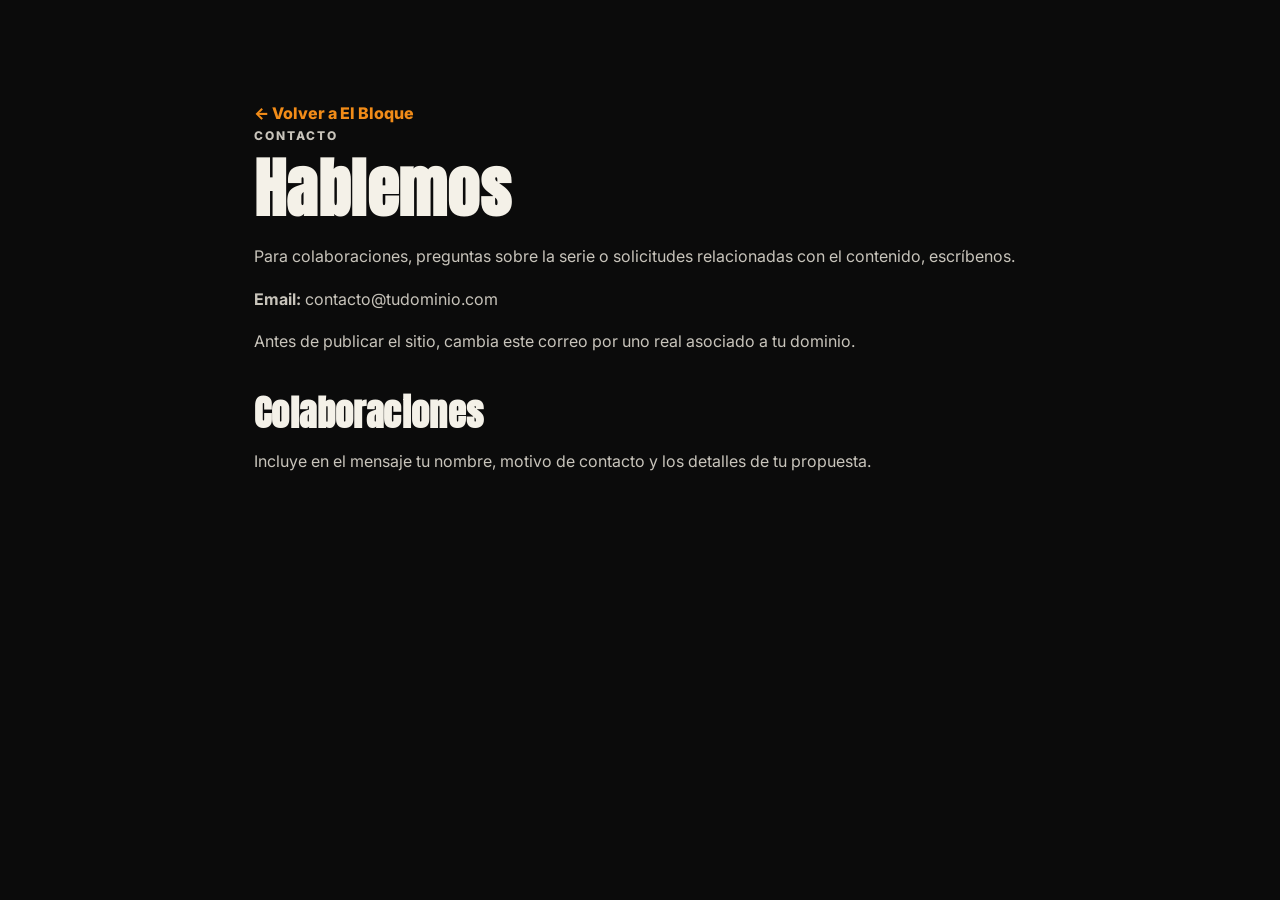
<file: contacto.html>
<!doctype html><html lang="es"><head><meta charset="utf-8"><meta name="viewport" content="width=device-width,initial-scale=1"><title>Contacto — El Bloque</title><link rel="stylesheet" href="styles.css"></head><body><main class="page"><a class="back" href="index.html">← Volver a El Bloque</a><p class="eyebrow">CONTACTO</p><h1>Hablemos</h1><p>Para colaboraciones, preguntas sobre la serie o solicitudes relacionadas con el contenido, escríbenos.</p><p><strong>Email:</strong> contacto@tudominio.com</p><p>Antes de publicar el sitio, cambia este correo por uno real asociado a tu dominio.</p><h2>Colaboraciones</h2><p>Incluye en el mensaje tu nombre, motivo de contacto y los detalles de tu propuesta.</p></main></body></html>
</file>
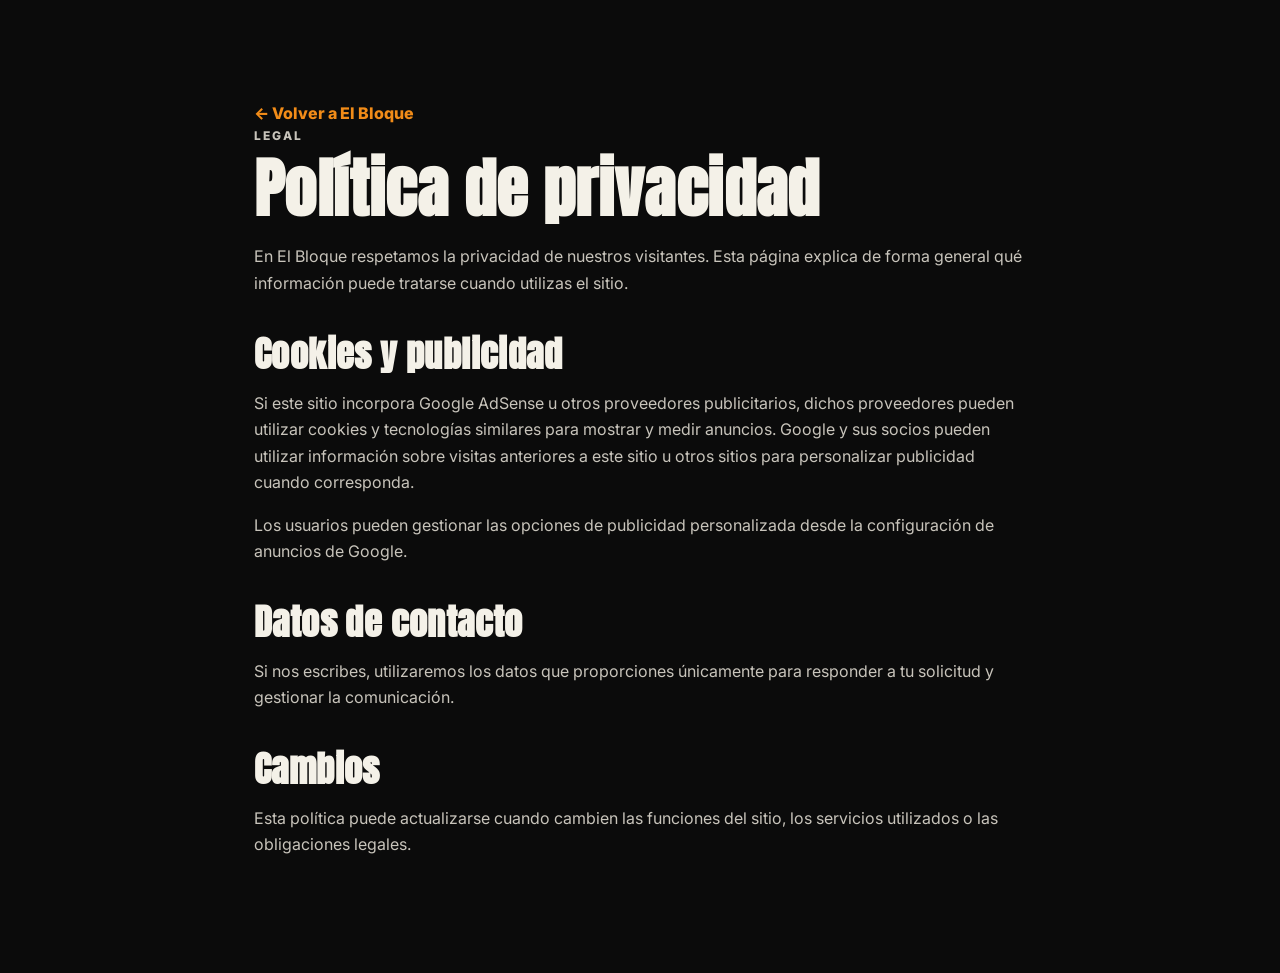
<file: privacidad.html>
<!doctype html><html lang="es"><head><meta charset="utf-8"><meta name="viewport" content="width=device-width,initial-scale=1"><title>Política de privacidad — El Bloque</title><link rel="stylesheet" href="styles.css"></head><body><main class="page"><a class="back" href="index.html">← Volver a El Bloque</a><p class="eyebrow">LEGAL</p><h1>Política de privacidad</h1><p>En El Bloque respetamos la privacidad de nuestros visitantes. Esta página explica de forma general qué información puede tratarse cuando utilizas el sitio.</p><h2>Cookies y publicidad</h2><p>Si este sitio incorpora Google AdSense u otros proveedores publicitarios, dichos proveedores pueden utilizar cookies y tecnologías similares para mostrar y medir anuncios. Google y sus socios pueden utilizar información sobre visitas anteriores a este sitio u otros sitios para personalizar publicidad cuando corresponda.</p><p>Los usuarios pueden gestionar las opciones de publicidad personalizada desde la configuración de anuncios de Google.</p><h2>Datos de contacto</h2><p>Si nos escribes, utilizaremos los datos que proporciones únicamente para responder a tu solicitud y gestionar la comunicación.</p><h2>Cambios</h2><p>Esta política puede actualizarse cuando cambien las funciones del sitio, los servicios utilizados o las obligaciones legales.</p></main></body></html>
</file>
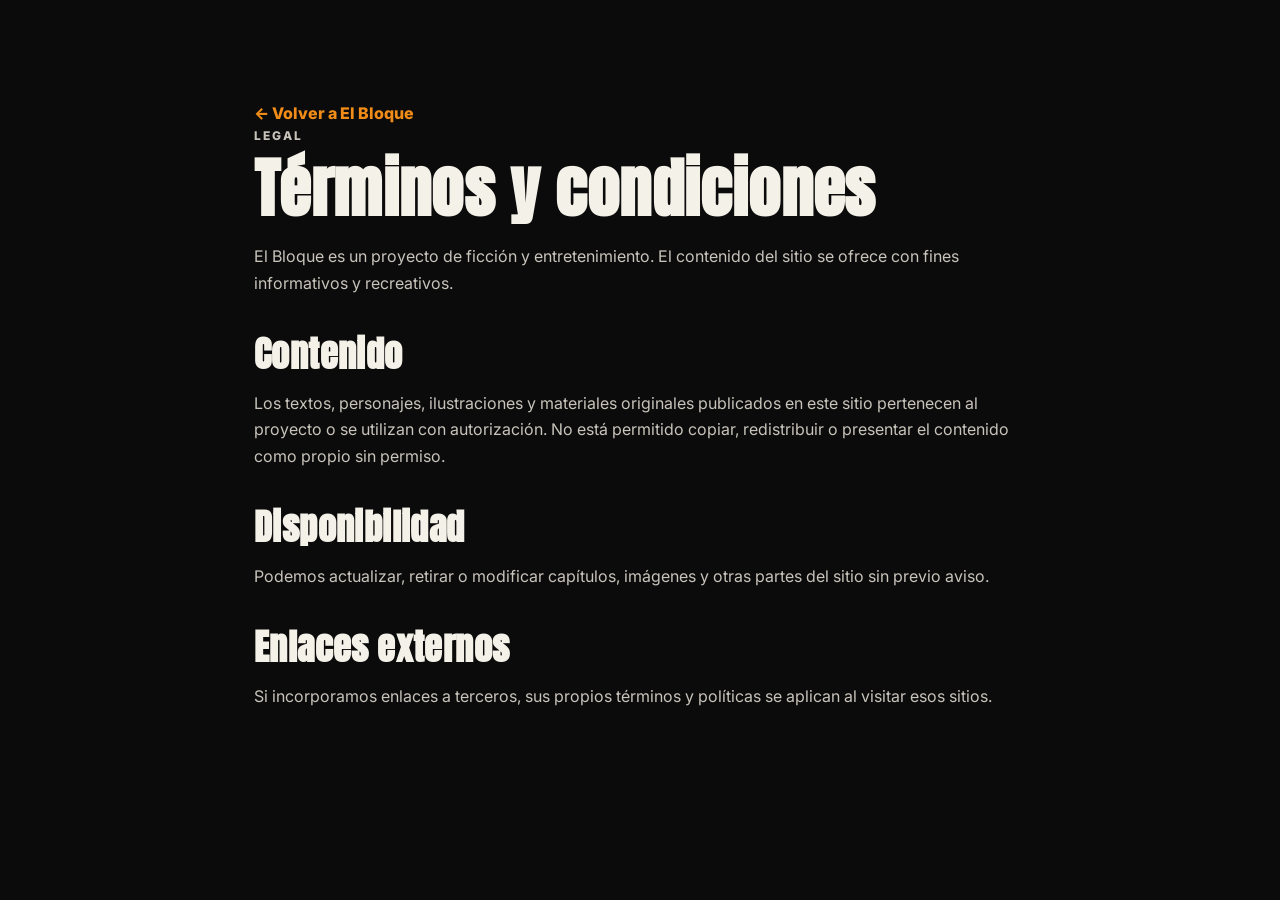
<file: terminos.html>
<!doctype html><html lang="es"><head><meta charset="utf-8"><meta name="viewport" content="width=device-width,initial-scale=1"><title>Términos — El Bloque</title><link rel="stylesheet" href="styles.css"></head><body><main class="page"><a class="back" href="index.html">← Volver a El Bloque</a><p class="eyebrow">LEGAL</p><h1>Términos y condiciones</h1><p>El Bloque es un proyecto de ficción y entretenimiento. El contenido del sitio se ofrece con fines informativos y recreativos.</p><h2>Contenido</h2><p>Los textos, personajes, ilustraciones y materiales originales publicados en este sitio pertenecen al proyecto o se utilizan con autorización. No está permitido copiar, redistribuir o presentar el contenido como propio sin permiso.</p><h2>Disponibilidad</h2><p>Podemos actualizar, retirar o modificar capítulos, imágenes y otras partes del sitio sin previo aviso.</p><h2>Enlaces externos</h2><p>Si incorporamos enlaces a terceros, sus propios términos y políticas se aplican al visitar esos sitios.</p></main></body></html>
</file>
<file: styles.css>
@import url('https://fonts.googleapis.com/css2?family=Anton&family=Inter:wght@400;500;600;700;800&display=swap');
:root{--bg:#0b0b0b;--panel:#141414;--line:#292929;--text:#f4f1e8;--muted:#aaa69b;--accent:#f28c18;--accent2:#ffb33d;--max:1180px}
*{box-sizing:border-box}html{scroll-behavior:smooth}body{margin:0;background:var(--bg);color:var(--text);font-family:Inter,Arial,sans-serif;line-height:1.65}
a{color:inherit;text-decoration:none}.site-header{position:sticky;top:0;z-index:20;display:flex;align-items:center;justify-content:space-between;padding:16px 5%;background:rgba(11,11,11,.92);backdrop-filter:blur(12px);border-bottom:1px solid var(--line)}
.brand{font-family:Anton,sans-serif;font-size:28px;letter-spacing:1px}.brand span{color:var(--accent)}.nav{display:flex;gap:24px;font-size:14px;font-weight:700}.nav a:hover{color:var(--accent)}.menu-toggle{display:none;background:none;border:0;color:white;font-size:26px}
.hero{min-height:700px;display:grid;grid-template-columns:1.5fr .8fr;align-items:end;gap:40px;padding:100px 5% 80px;position:relative;overflow:hidden;background:radial-gradient(circle at 75% 20%,#34302a 0,#171512 28%,#0b0b0b 70%)}
.hero:after{content:"";position:absolute;inset:auto -10% -45% 35%;height:600px;border-radius:50%;background:rgba(242,140,24,.10);filter:blur(80px)}
.hero-copy,.hero-card{position:relative;z-index:2}.eyebrow{font-size:12px;letter-spacing:2px;font-weight:800;color:var(--accent);margin:0 0 10px}
h1,h2,h3{margin:0;font-family:Anton,Impact,sans-serif;line-height:1.05;letter-spacing:.4px}h1{font-size:clamp(58px,9vw,118px)}h1 span{color:var(--accent)}h2{font-size:clamp(40px,5vw,70px)}h3{font-size:32px}.lead{max-width:680px;color:#d1cdc2;font-size:20px;margin:24px 0}.actions{display:flex;gap:12px;flex-wrap:wrap}.btn{padding:13px 20px;border:1px solid #4a4a4a;border-radius:6px;font-weight:800}.primary{background:var(--accent);border-color:var(--accent);color:#111}.ghost{background:rgba(255,255,255,.03)}.hero-card{padding:30px;background:rgba(20,20,20,.86);border:1px solid #444;border-left:4px solid var(--accent);box-shadow:0 20px 60px rgba(0,0,0,.35)}.hero-card h2{font-size:42px;margin:5px 0 12px}.hero-card a{color:var(--accent2);font-weight:800}.stamp{display:inline-block;background:var(--accent);color:#111;padding:4px 8px;font-size:11px;font-weight:900;letter-spacing:1px}
.section{max-width:var(--max);margin:auto;padding:90px 5%}.intro,.about{display:grid;grid-template-columns:1fr 1fr;gap:70px;border-top:1px solid var(--line)}.intro>p,.about>div:last-child{font-size:18px;color:#c6c2b9}.section-head{display:flex;justify-content:space-between;align-items:end;margin-bottom:30px}.counter{font-family:Anton;font-size:30px;color:#666}
.episodes{display:grid;grid-template-columns:1fr 1fr;gap:14px}.episode{display:grid;grid-template-columns:70px 1fr;gap:18px;padding:25px;background:var(--panel);border:1px solid var(--line);transition:.2s}.episode:hover{transform:translateY(-3px);border-color:#555}.episode.featured{grid-column:1/-1;background:linear-gradient(120deg,#24170b,#141414)}.ep-no{font-family:Anton;font-size:50px;color:#555}.episode p:not(.eyebrow){color:var(--muted);margin:8px 0 0}.episode details{margin-top:12px;color:#ddd}.episode summary{cursor:pointer;color:var(--accent2);font-weight:700}
.characters{border-top:1px solid var(--line)}.character-poster{display:block;width:100%;max-height:780px;object-fit:cover;object-position:center;border:1px solid #333;margin:25px 0 30px}.character-grid{display:grid;grid-template-columns:repeat(4,1fr);gap:14px}.character-grid article{padding:22px;background:var(--panel);border:1px solid var(--line)}.tag{color:var(--accent);font-weight:900;font-size:12px;letter-spacing:2px}.character-grid p{color:var(--muted)}
.manifesto{max-width:none;text-align:center;background:#111;border-top:1px solid var(--line);border-bottom:1px solid var(--line)}blockquote{font-family:Anton;font-size:clamp(34px,6vw,76px);max-width:950px;margin:15px auto;color:#eee}
footer{border-top:1px solid var(--line);padding:45px 5%;display:grid;grid-template-columns:1fr 1fr;gap:20px;color:#8e8b83}.footer-links{display:flex;justify-content:flex-end;gap:20px}.footer-links a:hover{color:var(--accent)}.copyright{grid-column:1/-1;font-size:12px}
.page{max-width:900px;margin:auto;padding:100px 5%}.page h1{font-size:64px;margin-bottom:20px}.page h2{font-size:36px;margin-top:40px}.page p,.page li{color:#c8c4bb}.back{color:var(--accent);font-weight:800}
@media(max-width:800px){.nav{display:none;position:absolute;top:64px;left:0;right:0;background:#0b0b0b;padding:20px 5%;flex-direction:column;border-bottom:1px solid var(--line)}.nav.open{display:flex}.menu-toggle{display:block}.hero{grid-template-columns:1fr;min-height:720px;padding-top:80px}.intro,.about{grid-template-columns:1fr;gap:25px}.episodes{grid-template-columns:1fr}.episode.featured{grid-column:auto}.character-grid{grid-template-columns:1fr 1fr}.footer-links{justify-content:flex-start}}
@media(max-width:500px){h1{font-size:54px}.section{padding:65px 5%}.character-grid{grid-template-columns:1fr}.episode{grid-template-columns:52px 1fr}.ep-no{font-size:38px}}
</file>
